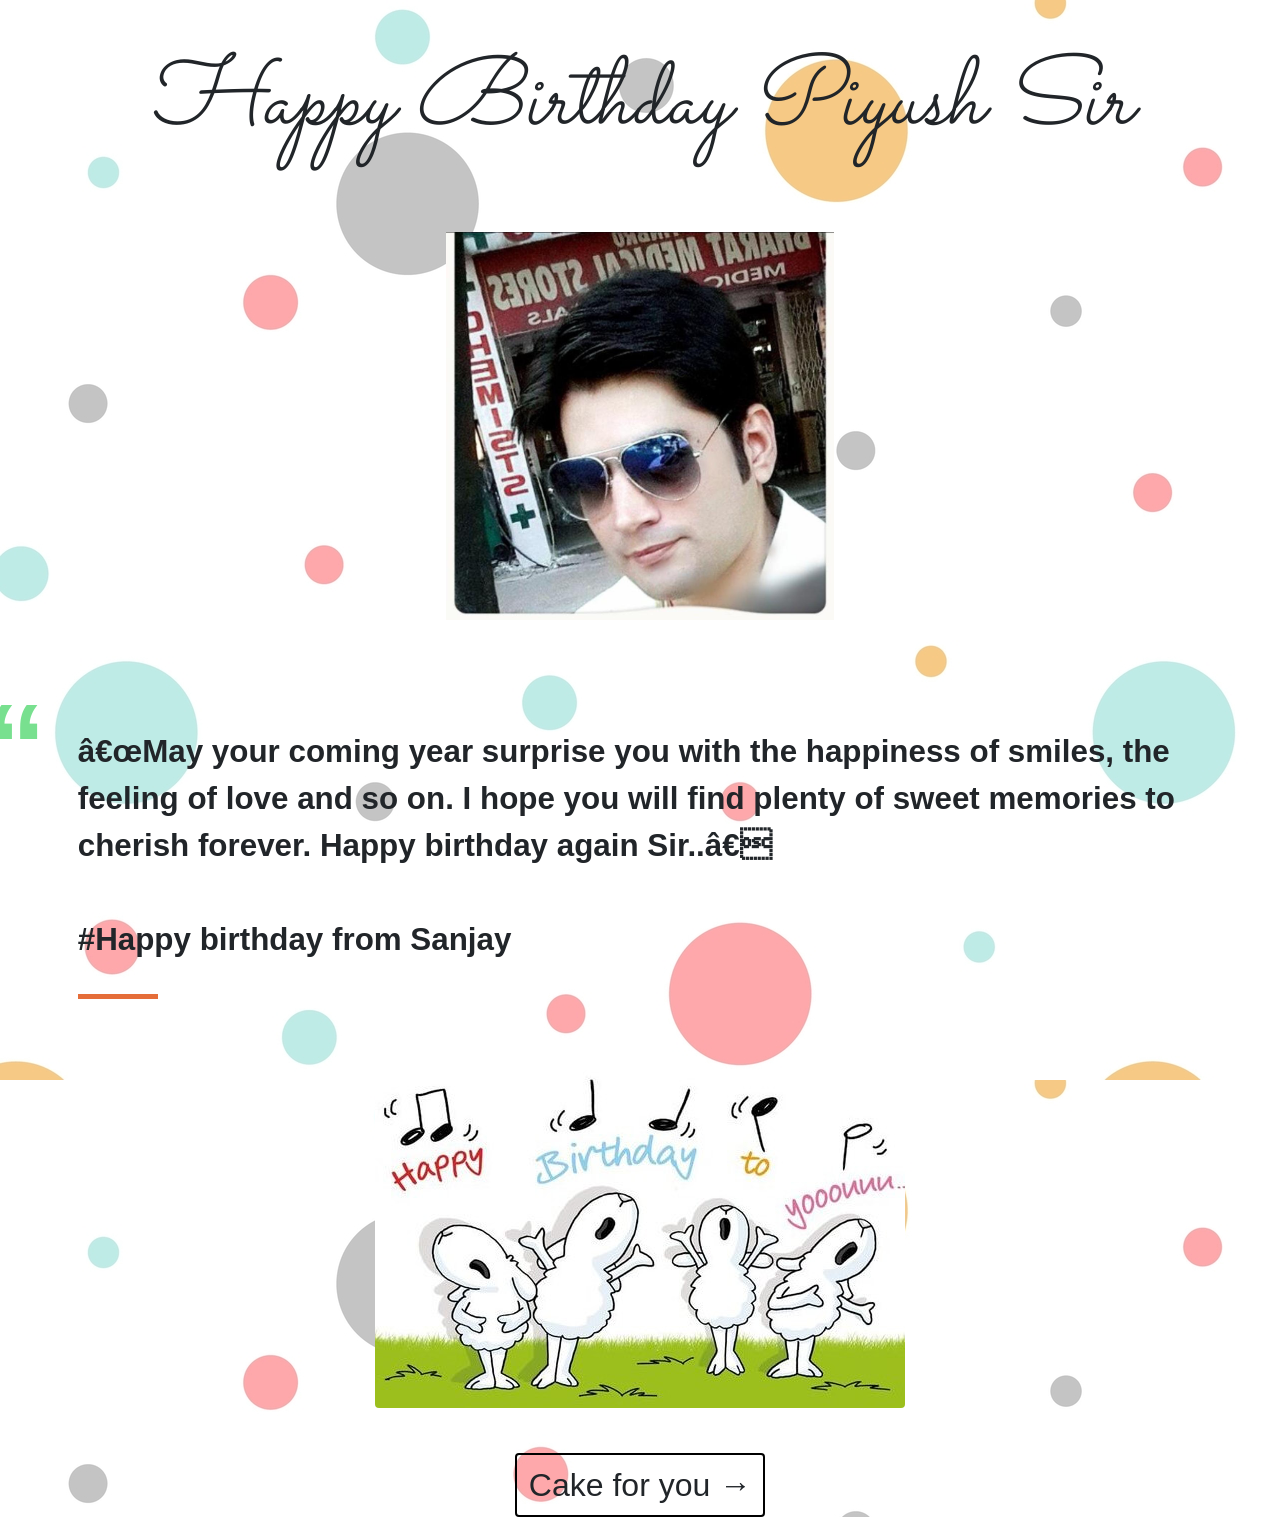
<file: hb.html>
<!doctype html>
<html lang="en
head><meta charset="utf-8">
<meta name="viewport" content="width=device-width, initial-scale=1, shrink-to-fit=no">
<link rel="stylesheet" href="https://stackpath.bootstrapcdn.com/bootstrap/4.5.0/css/bootstrap.min.css" integrity="sha384-9aIt2nRpC12Uk9gS9baDl411NQApFmC26EwAOH8WgZl5MYYxFfc+NcPb1dKGj7Sk" crossorigin="anonymous">
<link rel="stylesheet" href="css/hb.css"><link href="https://fonts.googleapis.com/css2?family=Sacramento&display=swap" rel="stylesheet">
<link href="https://fonts.googleapis.com/css2?family=Montserrat:wght@300&display=swap" rel="stylesheet">
<title>Hello, world!</title></head><body><div class="container mt mb"><div class="row">
<div class="col-md-12 text-center"><p class="hb mb-0">Happy Birthday Piyush Sir</p></br></div>
</div></div><div class="container mb"><div class="row"><div class="col-md-12"> 
<img src="images/profile.jpg" class="profile" alt="profile-picture"></div></div>
</div>
<div class="container-fluid mb wish-text"><div class="row">
<div class="col-md-12"><p class="wish"><blockquote class="wish-text"> “May your coming year surprise you with the happiness of smiles,
                                                                       the feeling of love and so on.
                                                                       I hope you will find plenty of sweet memories to cherish forever. Happy birthday again Sir..”<br /><br />#Happy birthday from Sanjay</blockquote></p></div></div>
<div class="container mb"><div class="row"><div class="col-md-12">
<img src="images/birthdaywishes.jpg" class="rounded mx-auto d-block img-fluid" alt="Birthday wish">
</div></div></div>
<div class="container mt"><div class="row"><div class="col-md-12 text-center"> 
<a href="cake.html"> <button type="button" class="btn nohover b-design">
<p class="button-text"> Cake for you &#8594;</p> </button> </a></div></div></div></div>
</body>
</html>
</file>
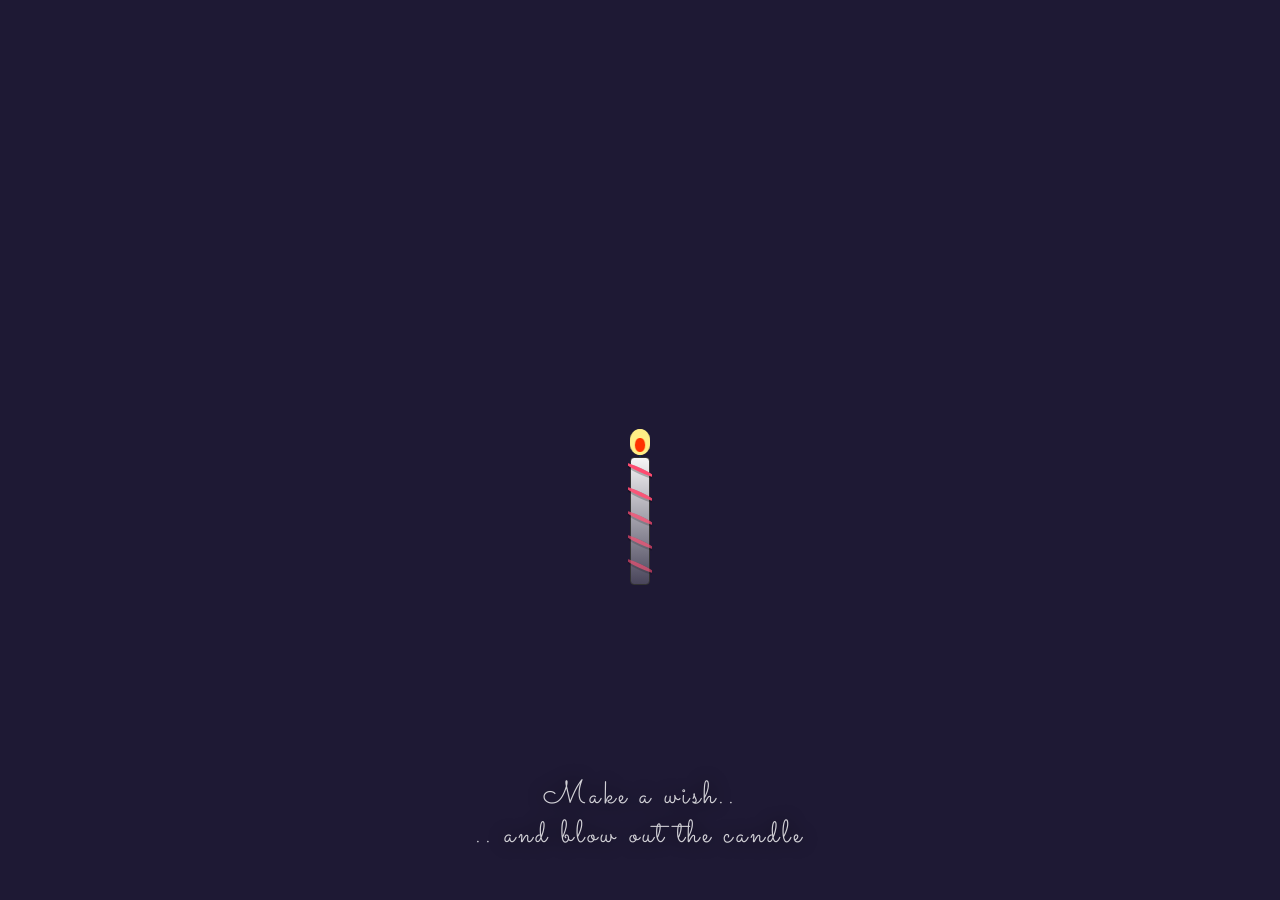
<file: wish.html>
<!doctype html>
<html lang="en">
<head><meta charset="utf-8">
<meta name="viewport" content="width=device-width, initial-scale=1, shrink-to-fit=no">
<link rel="stylesheet" href="https://maxcdn.bootstrapcdn.com/bootstrap/4.0.0/css/bootstrap.min.css" integrity="sha384-Gn5384xqQ1aoWXA+058RXPxPg6fy4IWvTNh0E263XmFcJlSAwiGgFAW/dAiS6JXm" crossorigin="anonymous">
<link rel="stylesheet" href="css/wish.css"><title>Hello, world!</title></head>
<body><div class="container falling-stars"><div class="row">
<div class="col-md-12"><div class="night">
<div class="shooting_star"></div>
<div class="shooting_star">
</div><div class="shooting_star"></div>
<div class="shooting_star"></div><div class="shooting_star">
</div><div class="shooting_star"></div><div class="shooting_star">
</div><div class="shooting_star"></div><div class="shooting_star">
</div><div class="shooting_star"></div><div class="shooting_star"></div>
<div class="shooting_star"></div><div class="shooting_star"></div><div class="shooting_star"></div>
<div class="shooting_star"></div><div class="shooting_star"></div><div class="shooting_star"></div>
<div class="shooting_star"></div><div class="shooting_star"></div><div class="shooting_star"></div></div></div></div></div>
<div class="container"><div class="row"><div class="col-md-12"><h1> Make a wish..<br/>.. and blow out the candle</h1></div>
</div></div><div class="glow" id="glow"></div><div id="candle"><div class="stripe"></div><div class="stripe"></div>
<div class="stripe"></div><div class="stripe"></div><div class="stripe"></div><div id="top"><div class="smoke"></div>
<div class="smoke"></div><div class="smoke"></div><div id="knot"></div><div class="burn" id="flame"></div></div></div>
 <script src="https://code.jquery.com/jquery-3.5.1.min.js" integrity="sha256-9/aliU8dGd2tb6OSsuzixeV4y/faTqgFtohetphbbj0=" crossorigin="anonymous"></script> <script src="js/wish.js" charset="utf-8"></script> 
 </body></html>
</file>
<file: css/hb.css>
body,html{height:100vh;width:100%;margin:0;padding:0;border:0}body{background-image:url(hb2.jpg)}blockquote{position:relative;font-weight:700;padding:1em;margin:1em}.wish-text{font-size:1rem}blockquote:before{content:"“";position:absolute;right:100%;font-size:120px;line-height:0;top:50px;color:#78e08f}blockquote:after{content:'';display:block;position:absolute;top:100%;width:80px;height:5px;background:#e56d39;left:1em}.hb{font-family:Sacramento,cursive;font-size:4em;font-style:italic;padding-bottom:0!important}.profile{display:block;margin:0 auto;width:30%;height:auto}.mb,.mt{margin-top:3em;margin-bottom:3em}.pb,.pt{padding-top:3em;padding-bottom:3em}.wish{display:block;margin:0 auto;text-align:center;width:90%}.cake{background:0 0;border:1px solid #000}.nohover{pointer-events:none}.button-text{font-size:2em;margin:0 auto}.b-design{background-color:none;border:2px solid #000}@media screen and (max-width:575.98px){.hb{font-size:2.5em}.wish{font-size:1em;font-style:italic;line-height:2em}.mb,.mt{margin-top:1em;margin-bottom:1em}.profile{width:70%}.cake{width:60%;padding:5%}.button-text{font-size:1em}}@media (min-width:580px) and (max-width:767.98px){.wish-text{font-size:1.5em}}@media (min-width:576.98px) and (max-width:767.98px){.hb{font-size:5em}.mb,.mt{margin-top:2em;margin-bottom:2em}.profile{width:70%}.cake{width:60%}}@media screen and (min-width:768.98px){.hb{font-size:6em}.wish-text{font-size:1.5rem}.mb,.mt{margin-top:2em;margin-bottom:2em}.profile{width:60%}.wish{font-size:2.5em}.cake{width:60%}}@media (min-width:992px){.profile{width:35%}.wish-text{font-size:1.4em}}
</file>
<file: css/wish.css>
@import url(https://fonts.googleapis.com/css?family=Sacramento);html{overflow:hidden}.container.cadle-text{margin:0 auto}.falling-stars{position:fixed}h1{position:fixed;margin:0 auto;bottom:5%;left:0;right:0;text-align:center;font-size:2em;font-weight:100;font-family:Sacramento;letter-spacing:.1em;color:#fff;text-shadow:0 0 20px #000;opacity:.8}#glow{position:absolute;left:calc(50% - .1em);bottom:calc(35% + 9em);width:.2em;height:.2em;border-radius:100%;opacity:.15}#candle{position:absolute;left:calc(50% - .75em);bottom:35%;width:1.5em;height:10em;overflow:hidden}#candle::before{position:absolute;bottom:0;left:8%;content:'';width:84%;height:80%;background:linear-gradient(whitesmoke 0,#1e1934 125%);border-radius:.25em;box-sizing:border-box;border:1px solid #333}#top{position:absolute;margin:0;padding:0;width:100%;height:2em;background-color:transparent}#top #knot{position:absolute;bottom:0;left:calc(50% - .05em);height:.5em;width:.1em;background-color:#0f3146}#top .smoke{position:absolute;opacity:0;border-radius:100%}#top .smoke:nth-child(1){bottom:.1em;left:calc(50% - .5em);height:.5em;width:.5em;background-color:silver}#top .smoke:nth-child(2){bottom:.6em;left:50%;height:.6em;width:.6em;background-color:#d3d3d3;animation-delay:.2s}#top .smoke:nth-child(3){bottom:1.1em;left:20%;height:.3em;width:.3em;background-color:#f5f5f5;animation-delay:.3s}#top #flame{position:absolute;bottom:.15em;width:1.5em;height:1.6em;background-color:#ffee86;border-radius:100%;box-shadow:inset 0 0 0 .1em #ffee86;transform:rotateY(30deg);cursor:pointer}#top #flame::after{position:absolute;content:'';width:.7em;height:.9em;bottom:10%;left:calc(50% - .35em);background-color:#ff3200;border-radius:100%;animation:burnInner 1.5s ease-in-out infinite}#top #flame:hover{transition:all .1s ease-in-out;background-color:#ff0}#top #flame:hover::after{background-color:red}@keyframes glow{0%{box-shadow:0 0 1.5em 2.2em rgba(255,246,162,.75)}50%{box-shadow:0 0 1.5em 2em rgba(255,246,162,.6)}100%{box-shadow:0 0 1.5em 2.2em rgba(255,246,162,.75)}}@keyframes burn{0%{height:1.7em;transform:rotateY(30deg)}50%{height:1.3em;transform:rotateY(0);opacity:.9}100%{height:1.7m;transform:rotateY(30deg)}}@keyframes burnInner{0%{height:.9em;transform:rotateX(0)}50%{height:.8em;transform:rotateX(30deg)}100%{height:.9em;transform:rotateX(0)}}@keyframes puff{100%{transform:rotateY(-30deg);opacity:0}}@keyframes puff-bubble{0%{opacity:0;transform:scale(1,1)}50%{opacity:1;transform:scale(1.2,1.2)}100%{opacity:0;transform:scale(.8,.8)}}.glow{animation:glow 3s ease-in-out infinite}.burn{animation:burn 1.5s ease-in-out infinite}.puff{animation:puff .3s ease-in-out forwards}.puff-bubble{animation:puff-bubble .75s ease-in-out forwards}.stripe{position:absolute;left:-.25em;width:2em;height:.25em;background-color:#ff4b6f;transform:rotate(25deg);border-radius:100%;box-shadow:1px 1px 0 1px rgba(0,0,0,.25)}.stripe:nth-child(1){top:2.7em;opacity:1.4}.stripe:nth-child(2){top:4.2em;opacity:.9}.stripe:nth-child(3){top:5.7em;opacity:.7333333333}.stripe:nth-child(4){top:7.2em;opacity:.65}.stripe:nth-child(5){top:8.7em;opacity:.6}body{background-color:#1e1934;height:100vh;overflow:hidden;display:-webkit-box;display:flex;font-family:Anton,sans-serif;-webkit-box-pack:center;justify-content:center;-webkit-box-align:center;align-items:center}.night{position:relative;width:100%;height:100%;-webkit-transform:rotateZ(45deg);transform:rotateZ(45deg)}.shooting_star{position:absolute;left:50%;top:50%;height:2px;background:linear-gradient(-45deg,#5f91ff,rgba(0,0,255,0));border-radius:999px;-webkit-filter:drop-shadow(0 0 6px #699bff);filter:drop-shadow(0 0 6px #699bff);-webkit-animation:tail 3s ease-in-out infinite,shooting 3s ease-in-out infinite;animation:tail 3s ease-in-out infinite,shooting 3s ease-in-out infinite}.shooting_star::after,.shooting_star::before{content:'';position:absolute;top:calc(50% - 1px);right:0;height:2px;background:linear-gradient(-45deg,rgba(0,0,255,0),#5f91ff,rgba(0,0,255,0));-webkit-transform:translateX(50%) rotateZ(45deg);transform:translateX(50%) rotateZ(45deg);border-radius:100%;-webkit-animation:shining 3s ease-in-out infinite;animation:shining 3s ease-in-out infinite}.shooting_star::after{-webkit-transform:translateX(50%) rotateZ(-45deg);transform:translateX(50%) rotateZ(-45deg)}.shooting_star:nth-child(1){top:calc(50% - 33px);left:calc(50% - 281px);-webkit-animation-delay:9862ms;animation-delay:9862ms}.shooting_star:nth-child(1)::after,.shooting_star:nth-child(1)::before{-webkit-animation-delay:9862ms;animation-delay:9862ms}.shooting_star:nth-child(2){top:calc(50% - -174px);left:calc(50% - 266px);-webkit-animation-delay:9672ms;animation-delay:9672ms}.shooting_star:nth-child(2)::after,.shooting_star:nth-child(2)::before{-webkit-animation-delay:9672ms;animation-delay:9672ms}.shooting_star:nth-child(3){top:calc(50% - 49px);left:calc(50% - 228px);-webkit-animation-delay:6472ms;animation-delay:6472ms}.shooting_star:nth-child(3)::after,.shooting_star:nth-child(3)::before{-webkit-animation-delay:6472ms;animation-delay:6472ms}.shooting_star:nth-child(4){top:calc(50% - -9px);left:calc(50% - 51px);-webkit-animation-delay:2792ms;animation-delay:2792ms}.shooting_star:nth-child(4)::after,.shooting_star:nth-child(4)::before{-webkit-animation-delay:2792ms;animation-delay:2792ms}.shooting_star:nth-child(5){top:calc(50% - 54px);left:calc(50% - 16px);-webkit-animation-delay:9443ms;animation-delay:9443ms}.shooting_star:nth-child(5)::after,.shooting_star:nth-child(5)::before{-webkit-animation-delay:9443ms;animation-delay:9443ms}.shooting_star:nth-child(6){top:calc(50% - -133px);left:calc(50% - 10px);-webkit-animation-delay:9229ms;animation-delay:9229ms}.shooting_star:nth-child(6)::after,.shooting_star:nth-child(6)::before{-webkit-animation-delay:9229ms;animation-delay:9229ms}.shooting_star:nth-child(7){top:calc(50% - 174px);left:calc(50% - 238px);-webkit-animation-delay:7102ms;animation-delay:7102ms}.shooting_star:nth-child(7)::after,.shooting_star:nth-child(7)::before{-webkit-animation-delay:7102ms;animation-delay:7102ms}.shooting_star:nth-child(8){top:calc(50% - 126px);left:calc(50% - 118px);-webkit-animation-delay:3.03s;animation-delay:3.03s}.shooting_star:nth-child(8)::after,.shooting_star:nth-child(8)::before{-webkit-animation-delay:3.03s;animation-delay:3.03s}.shooting_star:nth-child(9){top:calc(50% - -132px);left:calc(50% - 230px);-webkit-animation-delay:7796ms;animation-delay:7796ms}.shooting_star:nth-child(9)::after,.shooting_star:nth-child(9)::before{-webkit-animation-delay:7796ms;animation-delay:7796ms}.shooting_star:nth-child(10){top:calc(50% - -185px);left:calc(50% - 81px);-webkit-animation-delay:5223ms;animation-delay:5223ms}.shooting_star:nth-child(10)::after,.shooting_star:nth-child(10)::before{-webkit-animation-delay:5223ms;animation-delay:5223ms}.shooting_star:nth-child(11){top:calc(50% - -63px);left:calc(50% - 26px);-webkit-animation-delay:3974ms;animation-delay:3974ms}.shooting_star:nth-child(11)::after,.shooting_star:nth-child(11)::before{-webkit-animation-delay:3974ms;animation-delay:3974ms}.shooting_star:nth-child(12){top:calc(50% - -6px);left:calc(50% - 96px);-webkit-animation-delay:3801ms;animation-delay:3801ms}.shooting_star:nth-child(12)::after,.shooting_star:nth-child(12)::before{-webkit-animation-delay:3801ms;animation-delay:3801ms}.shooting_star:nth-child(13){top:calc(50% - 169px);left:calc(50% - 22px);-webkit-animation-delay:8192ms;animation-delay:8192ms}.shooting_star:nth-child(13)::after,.shooting_star:nth-child(13)::before{-webkit-animation-delay:8192ms;animation-delay:8192ms}.shooting_star:nth-child(14){top:calc(50% - 23px);left:calc(50% - 272px);-webkit-animation-delay:7218ms;animation-delay:7218ms}.shooting_star:nth-child(14)::after,.shooting_star:nth-child(14)::before{-webkit-animation-delay:7218ms;animation-delay:7218ms}.shooting_star:nth-child(15){top:calc(50% - 66px);left:calc(50% - 245px);-webkit-animation-delay:4264ms;animation-delay:4264ms}.shooting_star:nth-child(15)::after,.shooting_star:nth-child(15)::before{-webkit-animation-delay:4264ms;animation-delay:4264ms}.shooting_star:nth-child(16){top:calc(50% - 0px);left:calc(50% - 198px);-webkit-animation-delay:6464ms;animation-delay:6464ms}.shooting_star:nth-child(16)::after,.shooting_star:nth-child(16)::before{-webkit-animation-delay:6464ms;animation-delay:6464ms}.shooting_star:nth-child(17){top:calc(50% - -121px);left:calc(50% - 113px);-webkit-animation-delay:7185ms;animation-delay:7185ms}.shooting_star:nth-child(17)::after,.shooting_star:nth-child(17)::before{-webkit-animation-delay:7185ms;animation-delay:7185ms}.shooting_star:nth-child(18){top:calc(50% - 13px);left:calc(50% - 6px);-webkit-animation-delay:8344ms;animation-delay:8344ms}.shooting_star:nth-child(18)::after,.shooting_star:nth-child(18)::before{-webkit-animation-delay:8344ms;animation-delay:8344ms}.shooting_star:nth-child(19){top:calc(50% - 167px);left:calc(50% - 143px);-webkit-animation-delay:6357ms;animation-delay:6357ms}.shooting_star:nth-child(19)::after,.shooting_star:nth-child(19)::before{-webkit-animation-delay:6357ms;animation-delay:6357ms}.shooting_star:nth-child(20){top:calc(50% - -117px);left:calc(50% - 227px);-webkit-animation-delay:4719ms;animation-delay:4719ms}.shooting_star:nth-child(20)::after,.shooting_star:nth-child(20)::before{-webkit-animation-delay:4719ms;animation-delay:4719ms}@-webkit-keyframes tail{0%{width:0}30%{width:100px}100%{width:0}}@keyframes tail{0%{width:0}30%{width:100px}100%{width:0}}@-webkit-keyframes shining{0%{width:0}50%{width:30px}100%{width:0}}@keyframes shining{0%{width:0}50%{width:30px}100%{width:0}}@-webkit-keyframes shooting{0%{-webkit-transform:translateX(0);transform:translateX(0)}100%{-webkit-transform:translateX(300px);transform:translateX(300px)}}@keyframes shooting{0%{-webkit-transform:translateX(0);transform:translateX(0)}100%{-webkit-transform:translateX(300px);transform:translateX(300px)}}@-webkit-keyframes sky{0%{-webkit-transform:rotate(45deg);transform:rotate(45deg)}100%{-webkit-transform:rotate(405deg);transform:rotate(405deg)}}@keyframes sky{0%{-webkit-transform:rotate(45deg);transform:rotate(45deg)}100%{-webkit-transform:rotate(405deg);transform:rotate(405deg)}}
</file>
